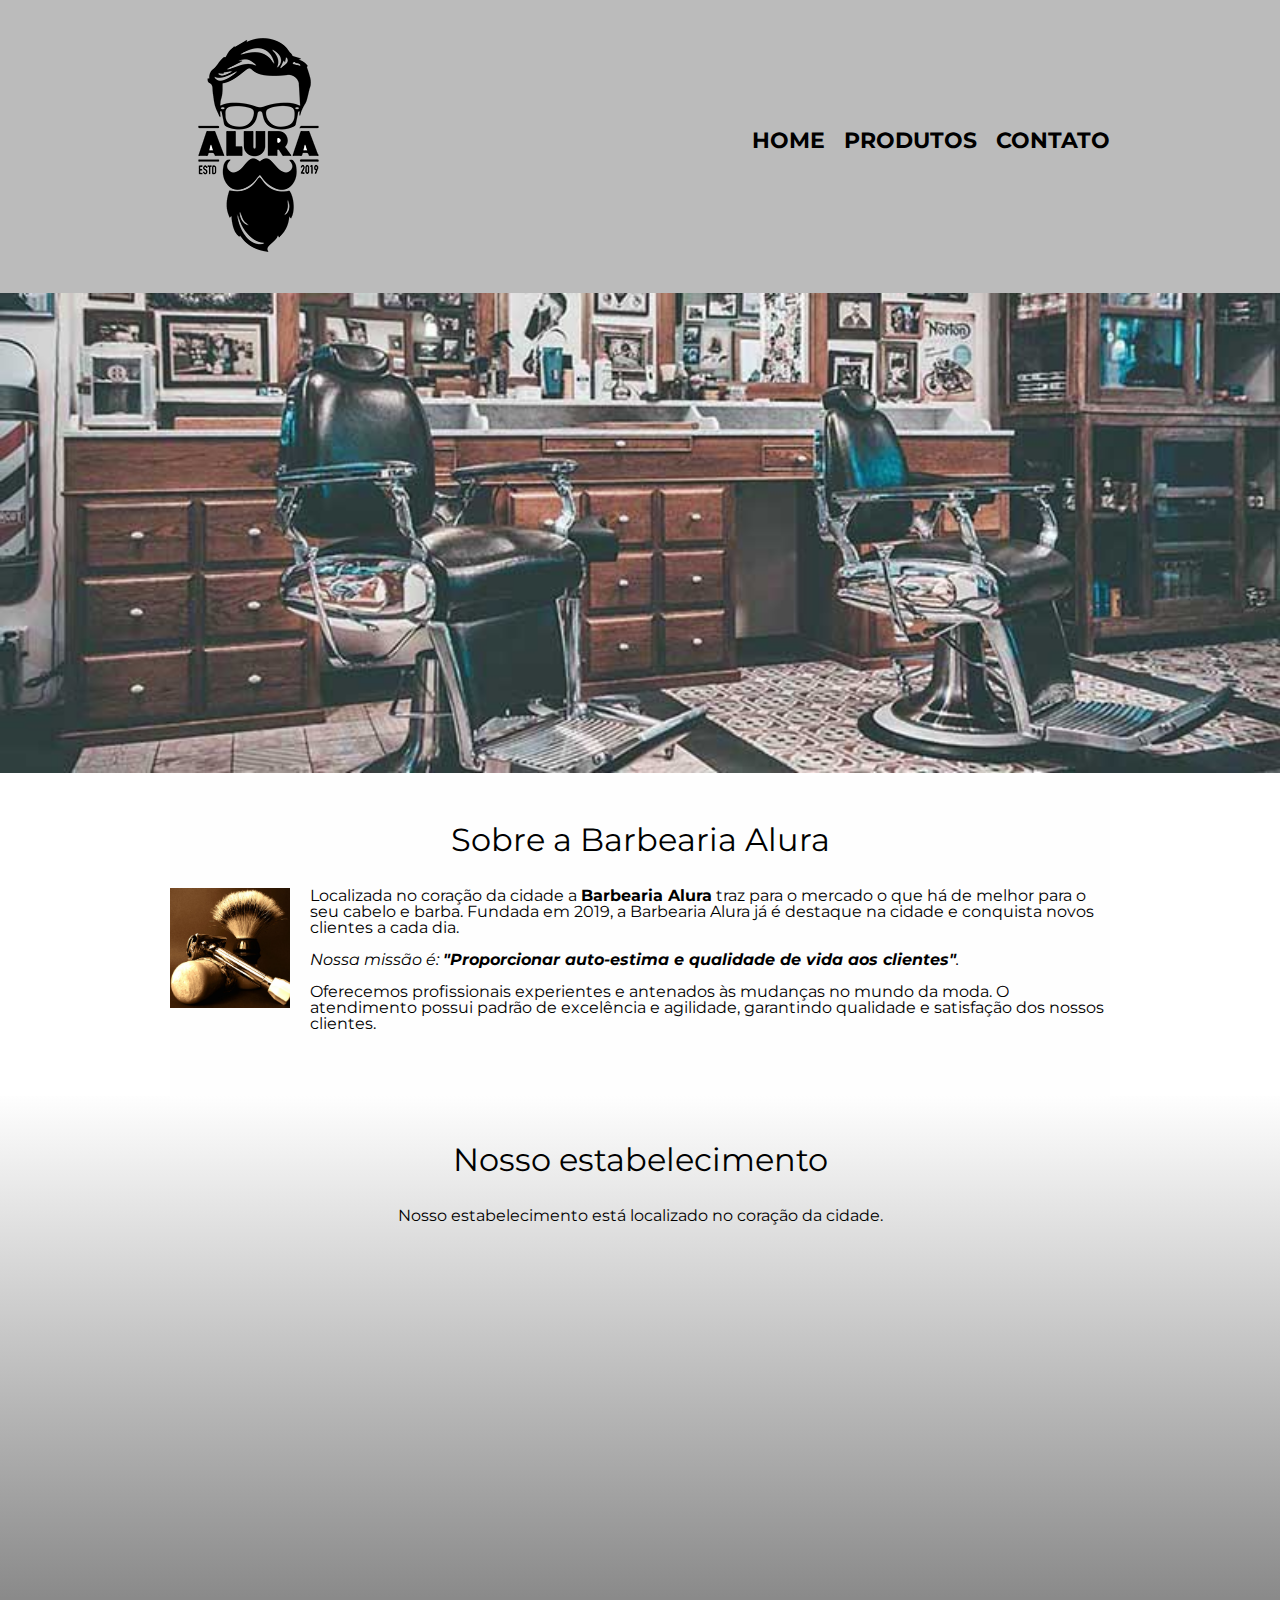
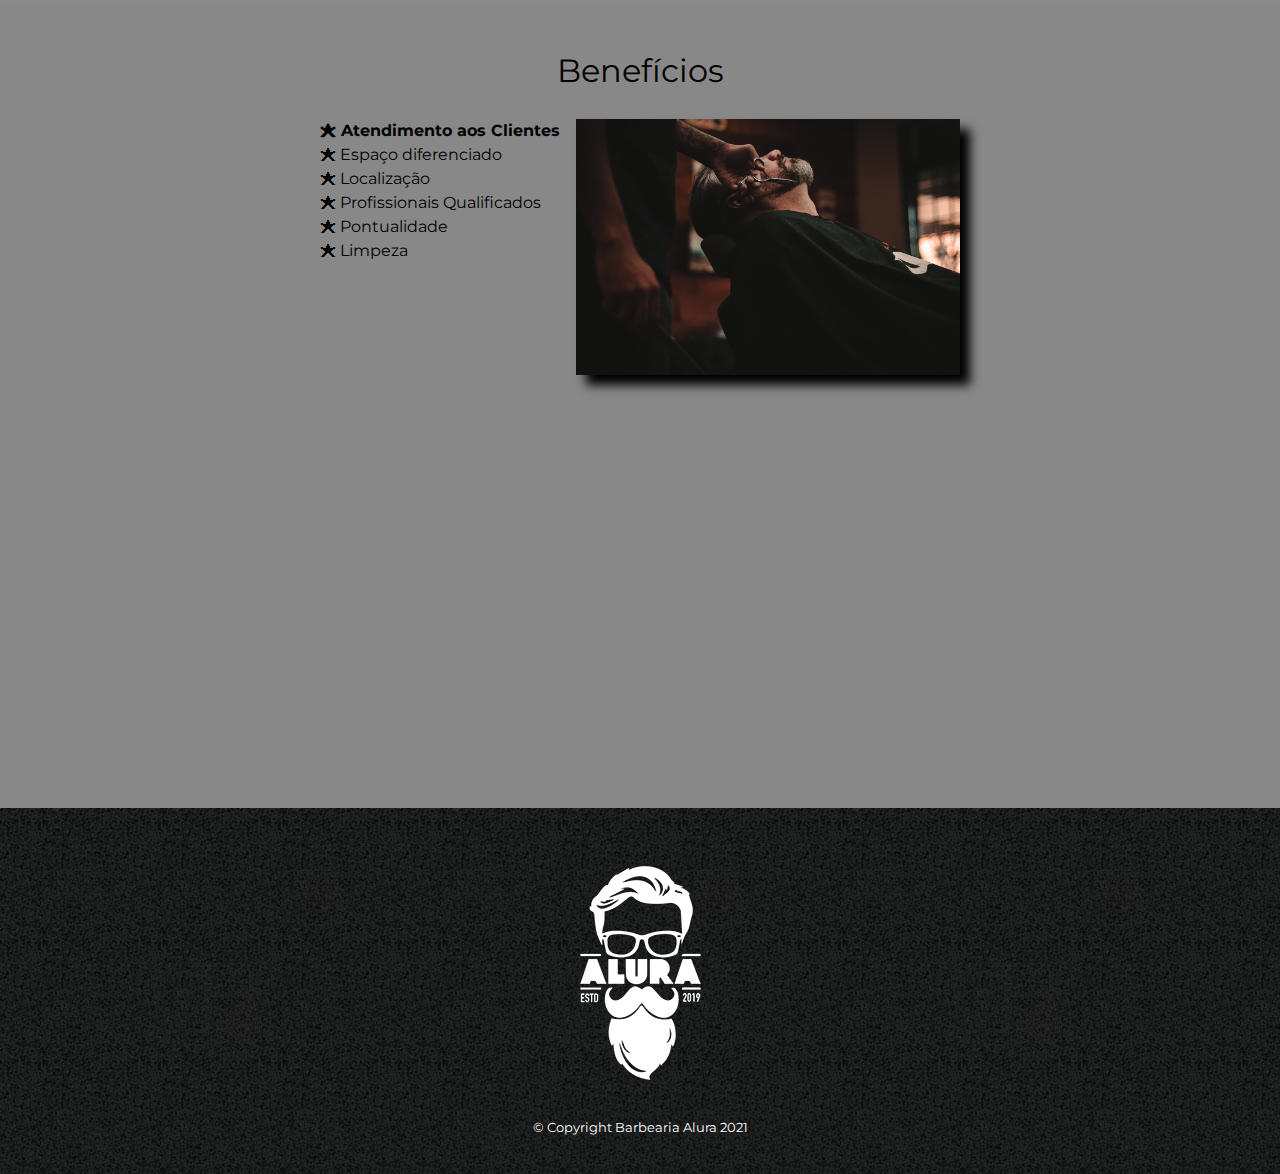
<file: index.html>
<!DOCTYPE html>

<html lang="pt-br">
    <head>
        <meta charset="UTF-8">
        <meta name="viewport" content="width=device-width">
        <title>Barbearia Alura</title>
        <link rel="stylesheet" href="reset.css">
        <link rel="stylesheet" href="style.css">
        <link href="https://fonts.googleapis.com/css?family=Montserrat&display=swap" rel="stylesheet">
    </head>

    <body>
        <header>
            <div class="caixa">
                <h1>
                    <img src="logo.png" alt="Logo Barbearia">
                </h1>
                <nav>
                    <ul>
                        <li>
                            <a href="index.html">Home</a>
                        </li>
                        <li>
                            <a href="produtos.html">Produtos</a>
                        </li>
                        <li>
                            <a href="contato.html">Contato</a>
                        </li>
                    </ul>
                </nav>
            </div>
        </header>

        <img class="banner" src="banner.jpg" alt="foto Barbearia">

        <main>
            <section class="principal">
                <h2 class="titulo-principal">Sobre a Barbearia Alura</h2>

                <img class="utensilios" src="utensilios.jpg" alt="Utensilios de barbear">

                <p>Localizada no coração da cidade a <strong>Barbearia Alura</strong> traz para o mercado o que há de melhor para o seu cabelo e barba. 
                Fundada em 2019, a Barbearia Alura já é destaque na cidade e conquista novos clientes a cada dia.</p>

                <p id="missao"><em>Nossa missão é: <strong>"Proporcionar auto-estima e qualidade de vida aos clientes"</strong>.</em></p>

                <p>Oferecemos profissionais experientes e antenados às mudanças no mundo da moda. 
                O atendimento possui padrão de excelência e agilidade, garantindo qualidade e satisfação dos nossos clientes.</p>
            </section>

            <section class="mapa">
                <h3 class="titulo-principal">Nosso estabelecimento</h3>
                <p>Nosso estabelecimento está localizado no coração da cidade.</p>

                <div class="mapa-conteudo">
                    <iframe src="https://www.google.com/maps/embed?pb=!1m18!1m12!1m3!1d3656.449977466544!2d-46.63452058554234!3d-23.5881898684675!2m3!1f0!2f0!3f
                    0!3m2!1i1024!2i768!4f13.1!3m3!1m2!1s0x94ce5a2b2ed7f3a1%3A0xab35da2f5ca62674!2sCaelum%20-%20Escola%20de%20Tecnologia!5e0!3m2!1spt-BR!2sbr!4v1
                    640317056977!5m2!1spt-BR!2sbr" width="100%" height="300" style="border:0;" allowfullscreen="" loading="lazy">
                    </iframe>
                </div>
            </section>

            <section class="beneficios">
                <h3 class="titulo-principal">Benefícios</h3>

                <div class="conteudo-beneficios">
                    <ul class="lista-beneficios">
                        <li class="itens" > Atendimento aos Clientes</li>
                        <li class="itens" > Espaço diferenciado</li>
                        <li class="itens" > Localização</li>
                        <li class="itens" > Profissionais Qualificados</li>
                        <li class="itens" > Pontualidade</li>
                        <li class="itens" > Limpeza</li>
                    </ul><img class="imagem-beneficios" src="beneficios.jpg" alt="cliente">
                </div>

                <div class="video">
                    <iframe width="100%" height="315" src="https://www.youtube.com/embed/wcVVXUV0YUY" title="YouTube video player" frameborder="0" allow="accelerometer;
                    autoplay; clipboard-write; encrypted-media; gyroscope; picture-in-picture" allowfullscreen>
                    </iframe>
                </div>
            </section>
        </main>
        <footer>
            <img src="logo-branco.png" alt="Imagem logo">
            <p class="copyright">
                &copy; Copyright Barbearia Alura 2021
            </p>
        </footer>
    </body>
</html>
</file>
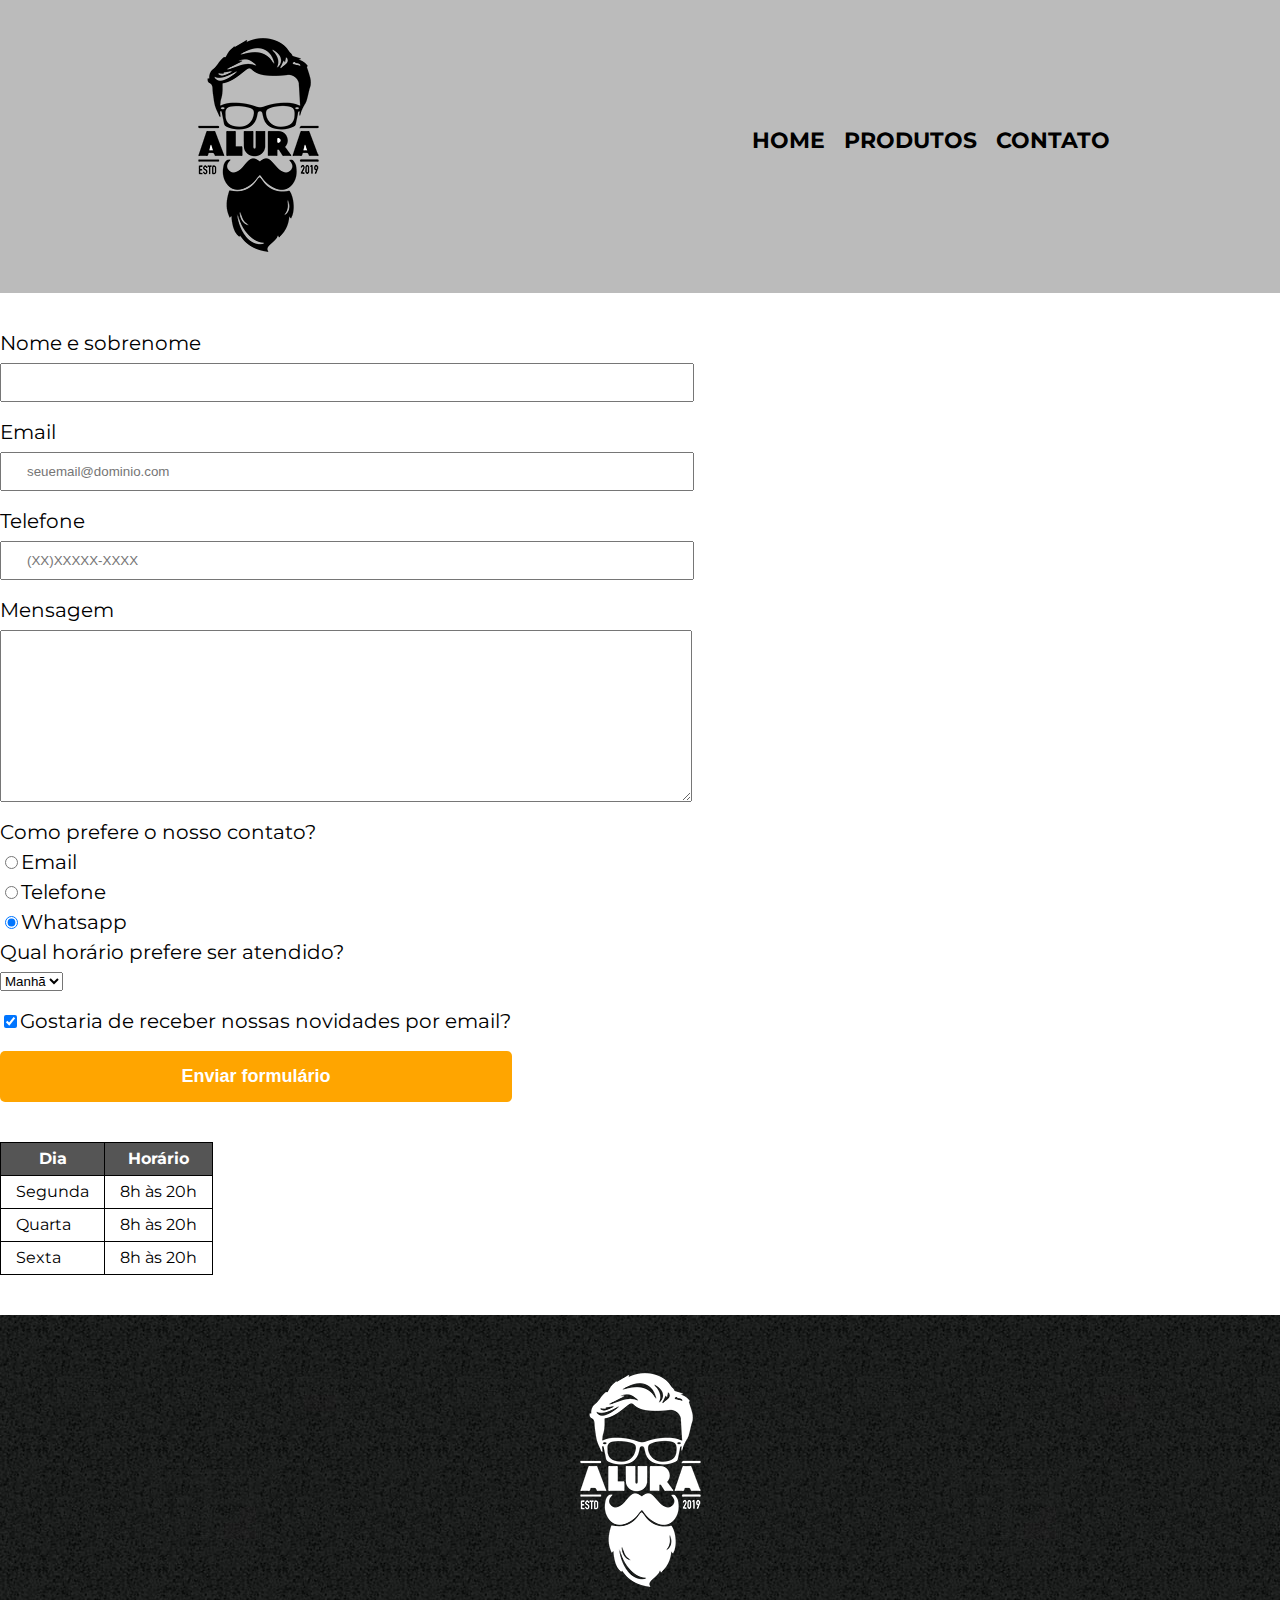
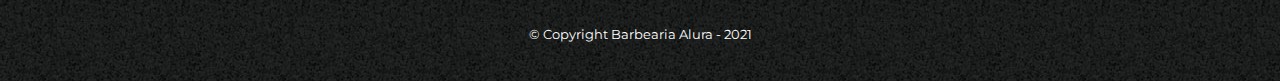
<file: contato.html>
<!DOCTYPE html>
<html>
    <head>
        <meta charset="UTF-8">
        <title>Contato</title>
        <link rel="stylesheet" href="reset.css">
        <link rel="stylesheet" href="style.css">
        <link href="https://fonts.googleapis.com/css?family=Montserrat&display=swap" rel="stylesheet">
    </head>
    <body>
        <header>
            <div class="caixa">
                <h1>
                    <img src="logo.png" alt="Logo Barbearia">
                </h1>
                <nav>
                    <ul>
                        <li>
                            <a href="index.html">Home</a>
                        </li>
                        <li>
                            <a href="produtos.html">Produtos</a>
                        </li>
                        <li>
                            <a href="contato.html">Contato</a>
                        </li>
                    </ul>
                </nav>
            </div>
        </header>
        <main>
            <form action="">
                <label for="nomesobrenome">Nome e sobrenome</label>
                <input type="text" id="nomesobrenome" class="input-padrao" required>

                <label for="email">Email</label>
                <input type="email" id="email" class="input-padrao" required placeholder="seuemail@dominio.com">

                <label for="telefone">Telefone</label>
                <input type="tel" id="telefone" class="input-padrao" required placeholder="(XX)XXXXX-XXXX">

                <label for="mensagem">Mensagem</label>
                <textarea name="mensagem" id="mensagem" cols="70" rows="10" class="input-padrao" required></textarea>

                <fieldset>
                    <legend>Como prefere o nosso contato?</legend>
                    <label for="radio-email"><input type="radio" value="email" name="contato" id="radio-email">Email</label>
                    

                    <label for="radio-telefone"><input type="radio" value="telefone" name="contato" id="radio-telefone">Telefone</label>
                    

                    <label for="radio-whatsapp"><input type="radio" value="whatsapp" name="contato" id="radio-whatsapp" checked>Whatsapp</label>
                </fieldset>

                <fieldset>
                    <legend>Qual horário prefere ser atendido?</legend>
                    <select name="" id="">
                        <option>Manhã</option>
                        <option>Tarde</option>
                        <option>Noite</option>
                    </select>
                </fieldset>

                <label class="checkbox"><input type="checkbox" checked>Gostaria de receber nossas novidades por email?</label>

                <input type="submit" value="Enviar formulário" class="enviar">
            </form>

            <table>
                <thead>
                    <tr>
                        <th>Dia</th>
                        <th>Horário</th>
                    </tr>
                </thead>

                <tbody>
                    <tr>
                        <td>Segunda</td>
                        <td>8h às 20h</td>
                    </tr>

                    <tr>
                        <td>Quarta</td>
                        <td>8h às 20h</td>
                    </tr>

                    <tr>
                        <td>Sexta</td>
                        <td>8h às 20h</td>
                    </tr>
                </tbody>
            </table>

        </main>
        <footer>
            <img src="logo-branco.png" alt="Logo Barbearia">
            <p class="copyright">
                &copy; Copyright Barbearia Alura - 2021
            </p>
        </footer>
    </body>
</html>
</file>
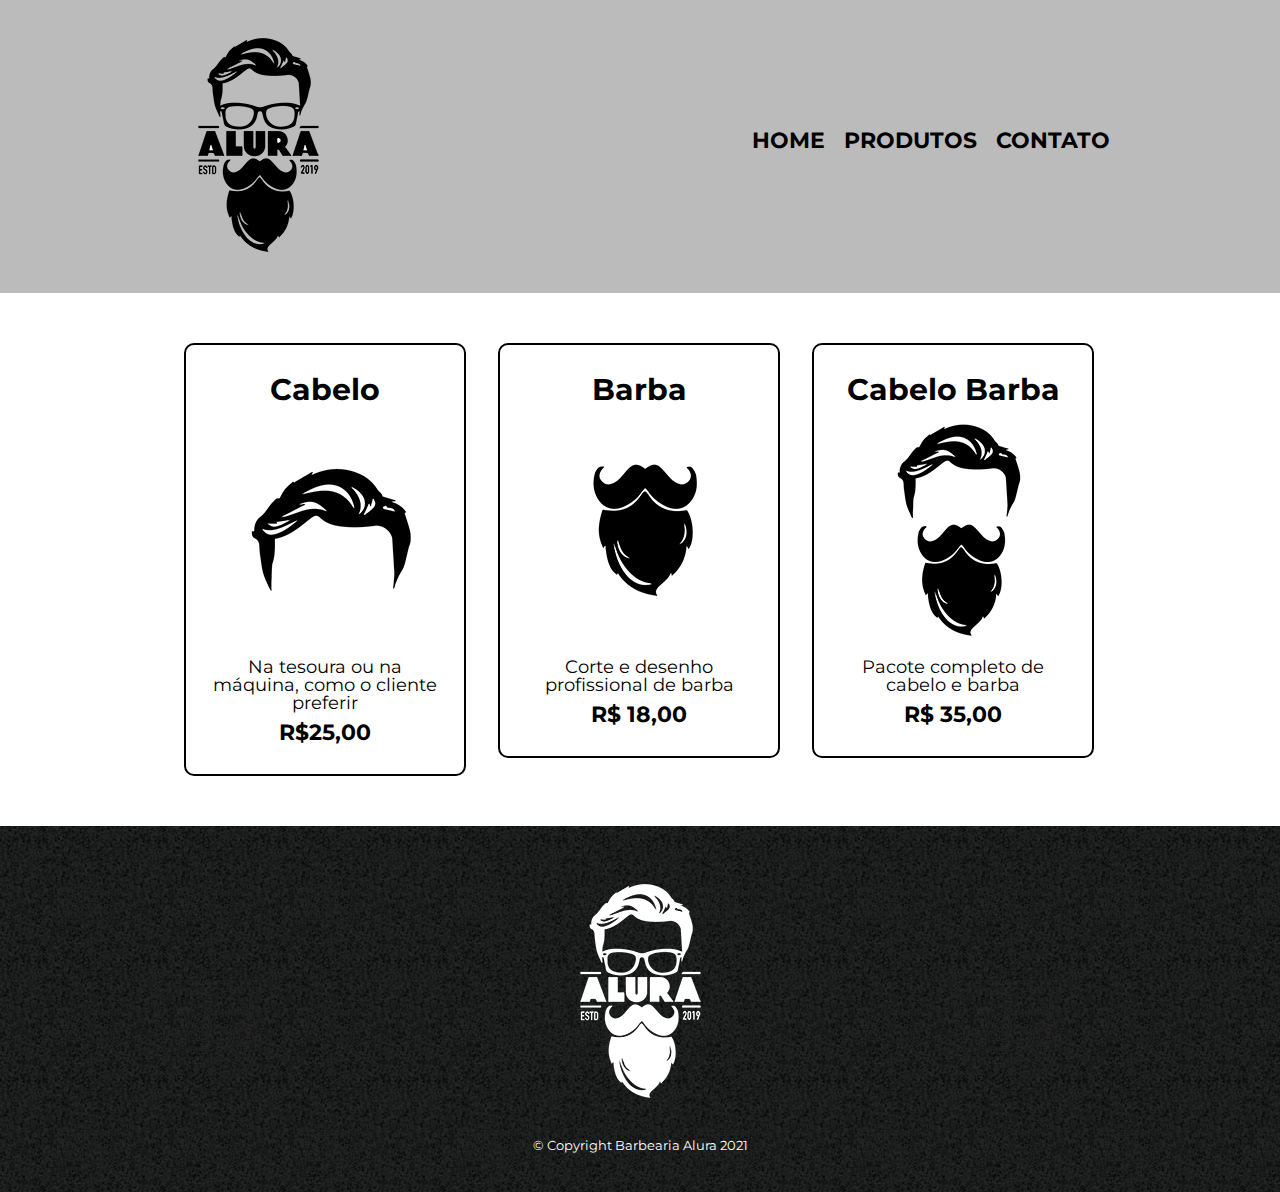
<file: produtos.html>
<!DOCTYPE html>
<html>
    <head>
        <meta charset="UTF-8">
        <title>Produtos - Barbearia Alura</title>
        <link rel="stylesheet" href="reset.css">
        <link rel="stylesheet" href="style.css">
        <link href="https://fonts.googleapis.com/css?family=Montserrat&display=swap" rel="stylesheet">
    </head>
    <body>
        <header>
            <div class="caixa">
                <h1>
                    <img src="logo.png" alt="Logo Barbearia">
                </h1>
                <nav>
                    <ul>
                        <li>
                            <a href="index.html">Home</a>
                        </li>
                        <li>
                            <a href="produtos.html">Produtos</a>
                        </li>
                        <li>
                            <a href="contato.html">Contato</a>
                        </li>
                    </ul>
                </nav>
            </div>
        </header>
        <main>
            <ul class="produtos">
                <li>
                    <h2>Cabelo</h2>
                    <img src="cabelo.jpg" alt="Imagem cabelo">
                    <p class="produto_descricao">
                        Na tesoura ou na máquina, como o cliente preferir
                    </p>
                    <p class="produto_preco">
                        R$25,00
                    </p>
                </li>
                <li>
                    <h2>Barba</h2>
                    <img src="barba.jpg" alt="Imagem barba">
                    <p class="produto_descricao">
                        Corte e desenho profissional de barba
                    </p>
                    <p class="produto_preco">
                        R$ 18,00
                    </p>
                </li>
                <li>
                    <h2>Cabelo Barba</h2>
                    <img src="cabelo+barba.jpg" alt="Imagem cabelo e barba">
                    <p class="produto_descricao">
                        Pacote completo de cabelo e barba
                    </p>
                    <p class="produto_preco">
                        R$ 35,00
                    </p>
                </li>
            </ul>
        </main>
        <footer>
            <img src="logo-branco.png" alt="Imagem logo">
            <p class="copyright">
                &copy; Copyright Barbearia Alura 2021
            </p>
        </footer>
    </body>
</html>
</file>
<file: style.css>
body {
    font-family: 'Montserrat', sans-serif;
}

header {
    background: #bbbbbb;
    padding: 20px 0;
}

.caixa {
    position: relative;
    width: 940px;
    margin: 0 auto;
}

nav {
    position: absolute;
    top: 110px;
    right: 0;
}

nav li {
    display: inline;
    margin: 0 0 0 15px;
}

nav a {
    text-transform: uppercase;
    color: #000000;
    font-weight: bold;
    font-size: 22px;
    text-decoration: none;
}

nav a:hover {
    color: #C78C19;
    text-decoration: underline;
}

.produtos {
    width: 940px;
    margin: 0 auto;
    padding: 50px 0;
}

.produtos li {
    display: inline-block;
    text-align: center;
    width: 30%;
    vertical-align: top;
    margin: 0 1.5%;
    padding: 30px 20px;
    box-sizing: border-box;
    border: 2px solid #000000;
    border-radius: 10px;
}

.produtos li:hover {
    border-color: #C78C19;
}

.produtos li:active {
    border-color: #088C19;
}

.produtos li:hover h2 {
    font-size: 34px;
}

.produtos h2 {
    font-size: 30px;
    font-weight: bold;
}

.produto_descricao {
    font-size: 18px;
}

.produto_preco {
    font-size: 22px;
    font-weight: bold;
    margin-top: 10px;
}

footer {
    text-align: center;
    background: url(bg.jpg);
    padding: 40px 0;
}

.copyright {
    color: #FFFFFF;
    font-size: 13px;
    margin-top: 20px;
}

form {
    margin: 40px 0;
}

form label, form legend {
    display: block;
    font-size: 20px;
    margin-bottom: 10px;
}

.input-padrao {
    display: block;
    margin-bottom: 20px;
    padding: 10px 25px;
    width: 50%;
}

.checkbox {
    margin: 20px 0;
}

.enviar {
    width: 40%;
    padding: 15px 0;
    background: orange;
    color: white;
    font-weight: bold;
    font-size: 18px;
    border: none;
    border-radius: 5px;
    transition: 1s all;
    cursor: pointer;
}

.enviar:hover {
    background: darkorange;
    transform: scale(1.2);
}

table {
    margin-top: 20px;
    margin-bottom: 40px;
}

thead {
    background: #555555;
    color: white;
    font-weight: bold;
}

td, th {
    border: 1px solid #000000;
    padding: 8px 15px;
}

/* css da página inicial */
.banner {
    width: 100%;
}

.titulo-principal {
    text-align: center;
    font-size: 2em;
    margin-bottom: 1em;
    clear: left;
}

.principal {
    padding: 3em 0;
    background: #FEFEFE;
    width: 940px;
    margin: auto;
}

.principal p{
    margin-bottom: 1em;
}

.principal strong {
    font-weight: bold;
}

.principal em {
    font-style: italic;
}

.utensilios {
    width: 120px;
    float: left;
    margin: 0 20px 20px 0;
}

.mapa {
    padding: 3em 0;
    background: linear-gradient(#FEFEFE, #888888);
}

.mapa-conteudo {
    width: 940px;
    margin: auto;
}

.mapa p {
    margin-bottom: 2em;
    text-align: center;
}

.beneficios {
    padding: 3em 0;
    background: #888888;
}

.conteudo-beneficios {
    width: 640px;
    margin: 0 auto;
}

.lista-beneficios {
    width: 40%;
    display: inline-block;
    vertical-align: top;
}

.itens{
    line-height: 1.5;
}

.itens:first-child {
    font-weight: bold;
}

.itens:before {
    content: "🟊";
}

.imagem-beneficios {
    width: 60%;
    opacity: 1;
    transition: 400ms;
    box-shadow: 10px 10px 10px #000000;
}

.imagem-beneficios:hover {
    opacity: 0.3;
}

.video {
    width: 560px;
    margin: 2em auto;
}

@media screen and (max-width: 480px) {
    .caixa, .principal, .conteudo-beneficios, .mapa-conteudo, .video {
        width: auto;
    }

    h1 {
        text-align: center;
    }

    nav {
        position: static;
    }

    .lista-beneficios, .imagem-beneficios {
        width: 100%;
    }
}
</file>
